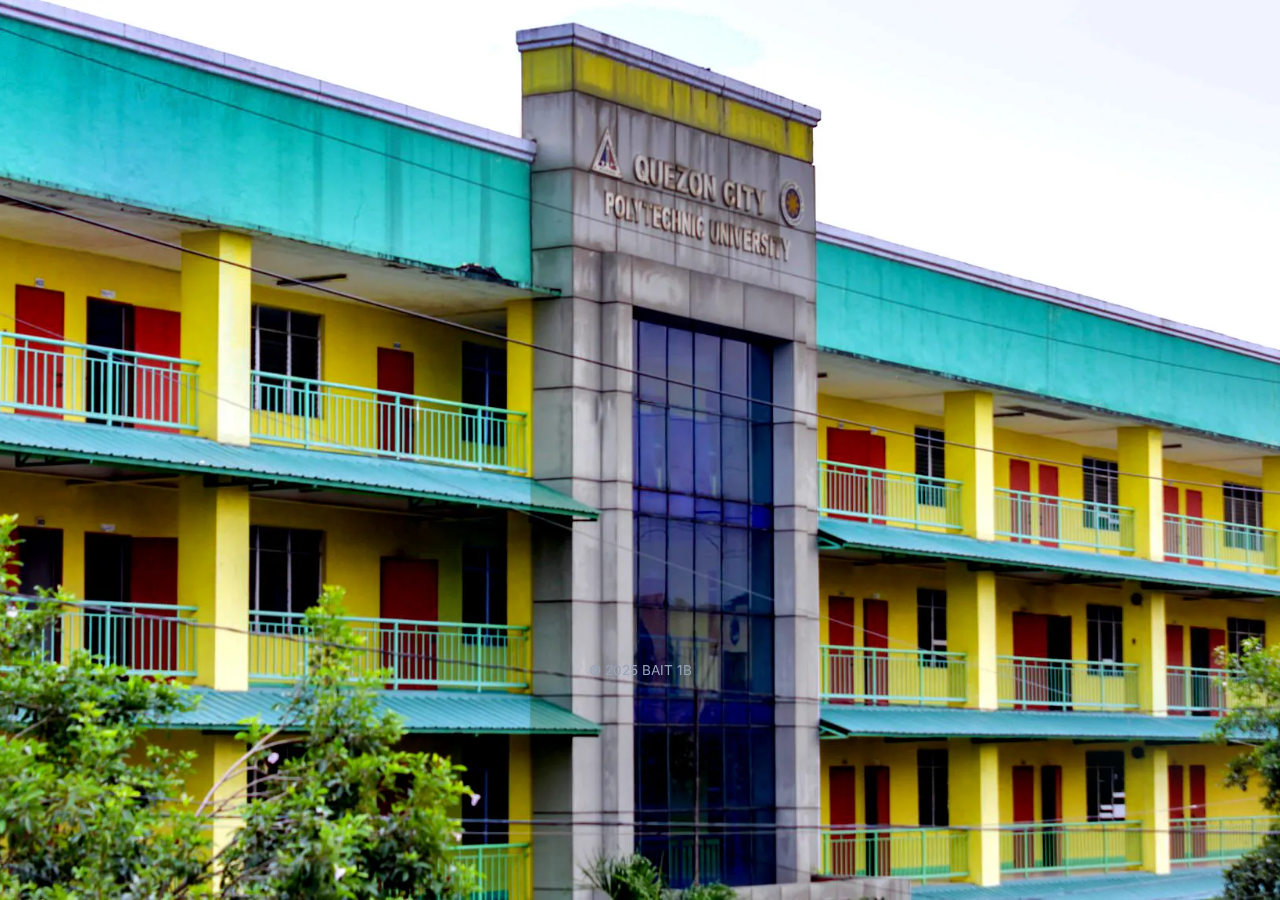
<file: Vibe Code Website/index.html>
<!DOCTYPE html>
<html lang="en">
<head>
  <meta charset="utf-8">
  <meta name="viewport" content="width=device-width, initial-scale=1">
  <title>Login</title>
  <link rel="stylesheet" href="style.css">
</head>
<body>
  <div class="bg"></div>
  <main class="container">
    <form class="login-card" id="loginForm" autocomplete="off">
      <h1 class="logo">Welcome</h1>
      <div class="field">
        <label for="username">Username</label>
        <input id="username" name="username" type="text" required>
      </div>
      <div class="field">
        <label for="password">Password</label>
        <input id="password" name="password" type="password" required>
      </div>
      <button type="submit" class="btn">Sign In</button>
      <div class="links">
        <a href="#" class="link" id="forgotPassword">Forgot Password?</a>
        <a href="#" class="link" id="createAccount">Create Account</a>
      </div>
      <div class="admin-section">
        <button type="button" class="admin-btn" id="adminBtn">Are you an Admin?</button>
      </div>
    </form>
    <footer class="copyright">© 2025 BAIT 1B</footer>
  </main>
  
  <!-- Error Modal -->
  <div class="modal-overlay" id="errorModal">
    <div class="modal">
      <div class="error-icon">❌</div>
      <h2 class="error-title">Login Failed</h2>
      <p class="error-message">Incorrect username or password. Please try again.</p>
      <button class="retry-btn" id="retryBtn">Retry</button>
    </div>
  </div>
  
  <!-- Success Modal -->
  <div class="modal-overlay" id="successModal">
    <div class="modal">
      <div class="success-icon">✅</div>
      <h2 class="success-title">Login Successful</h2>
      <p class="success-message" id="welcomeMessage">Welcome back!</p>
      <button class="done-btn" id="doneBtn">Done</button>
    </div>
  </div>
  
  <!-- Loading Screen Modal -->
  <div class="modal-overlay" id="loadingModal">
    <div class="modal loading-modal">
      <div class="loading-content">
        <div class="loading-spinner"></div>
        <h2 class="loading-title">Loading...</h2>
        <p class="loading-message">Preparing your workspace</p>
        <div class="loading-progress">
          <div class="progress-bar">
            <div class="progress-fill" id="progressFill"></div>
          </div>
          <span class="progress-text" id="progressText">0%</span>
        </div>
      </div>
    </div>
  </div>
  
  <script src="script.js"></script>
</body>
</html>
</file>
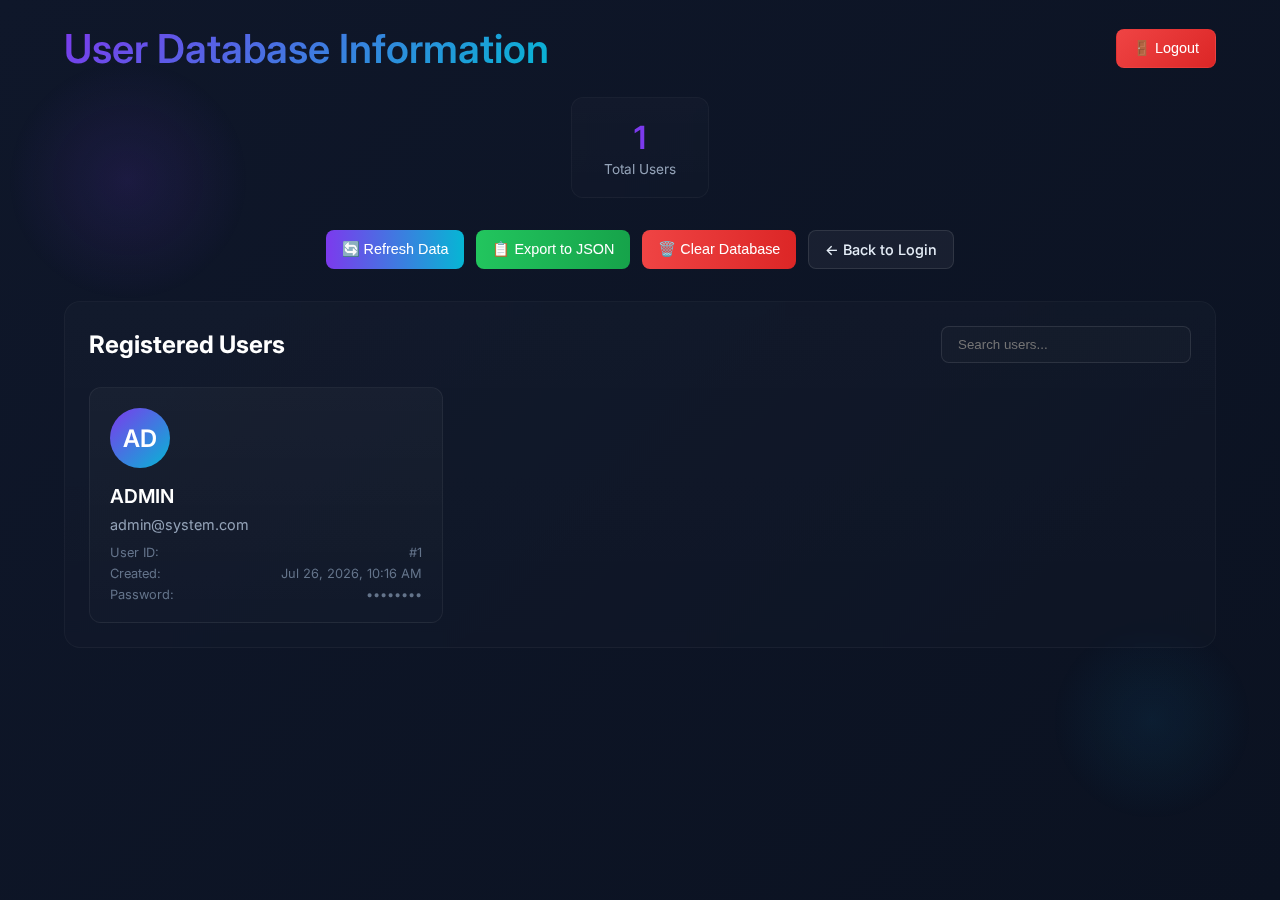
<file: Vibe Code Website/user-info.html>
<!DOCTYPE html>
<html lang="en">
<head>
  <meta charset="utf-8">
  <meta name="viewport" content="width=device-width, initial-scale=1">
  <title>User Information Database</title>
  <link rel="stylesheet" href="user-info.css">
</head>
<body>
  <div class="bg"></div>
  <main class="container">
    <div class="header">
      <div class="header-top">
        <h1 class="title">User Database Information</h1>
        <button class="logout-btn" id="logoutBtn">🚪 Logout</button>
      </div>
      <div class="stats">
        <div class="stat-card">
          <span class="stat-number" id="totalUsers">0</span>
          <span class="stat-label">Total Users</span>
        </div>
      </div>
    </div>
    
    <div class="controls">
      <button class="btn refresh-btn" id="refreshBtn">🔄 Refresh Data</button>
      <button class="btn export-btn" id="exportBtn">📋 Export to JSON</button>
      <button class="btn clear-btn" id="clearBtn">🗑️ Clear Database</button>
      <a href="index.html" class="btn back-btn">← Back to Login</a>
    </div>

    <div class="users-container">
      <div class="users-header">
        <h2>Registered Users</h2>
        <div class="search-box">
          <input type="text" id="searchInput" placeholder="Search users...">
        </div>
      </div>
      
      <div class="users-grid" id="usersGrid">
        <!-- User cards will be inserted here -->
      </div>
      
      <div class="empty-state" id="emptyState">
        <div class="empty-icon">👤</div>
        <h3>No Users Found</h3>
        <p>No users have been registered yet. Go to the login page to create an account.</p>
        <a href="index.html" class="btn">Create Account</a>
      </div>
    </div>

    <!-- Edit User Modal -->
    <div class="modal-overlay" id="editModal">
      <div class="modal">
        <div class="modal-header">
          <h2>Edit User</h2>
          <button class="close-btn" id="closeEditModal">×</button>
        </div>
        <form class="edit-form" id="editForm">
          <input type="hidden" id="editUserId">
          <div class="field">
            <label for="editUsername">Username</label>
            <input type="text" id="editUsername" name="username" required>
          </div>
          <div class="field">
            <label for="editEmail">Email</label>
            <input type="email" id="editEmail" name="email" required>
          </div>
          <div class="field">
            <label for="editPassword">Password (leave blank to keep current)</label>
            <input type="password" id="editPassword" name="password" placeholder="Enter new password or leave blank">
          </div>
          <div class="modal-actions">
            <button type="button" class="btn cancel-btn" id="cancelEdit">Cancel</button>
            <button type="submit" class="btn save-btn">Save Changes</button>
          </div>
        </form>
      </div>
    </div>

    <!-- Delete Confirmation Modal -->
    <div class="modal-overlay" id="deleteModal">
      <div class="modal">
        <div class="modal-header">
          <h2>Delete User</h2>
          <button class="close-btn" id="closeDeleteModal">×</button>
        </div>
        <div class="delete-content">
          <div class="warning-icon">⚠️</div>
          <p>Are you sure you want to delete user <strong id="deleteUsername"></strong>?</p>
          <p class="warning-text">This action cannot be undone.</p>
          <div class="modal-actions">
            <button type="button" class="btn cancel-btn" id="cancelDelete">Cancel</button>
            <button type="button" class="btn delete-btn" id="confirmDelete">Delete User</button>
          </div>
        </div>
      </div>
    </div>
  </main>
  <script src="user-info.js"></script>
</body>
</html>
</file>
<file: Vibe Code Website/style.css>
@import url('https://fonts.googleapis.com/css2?family=Inter:wght@300;400;600&display=swap');
:root { --bg1:#0f172a; --bg2:#0b1221; --accent:#7c3aed; --glass: rgba(255,255,255,0.06); --card:#0b1220; }
*{box-sizing:border-box}
html,body{height:100%}
body{
  margin:0;
  font-family:'Inter',system-ui,Segoe UI,Roboto,Helvetica,Arial,sans-serif;
  background-image: url('Picture Only/batasan-campus.webp');
  background-size: cover;
  background-position: center;
  background-attachment: fixed;
  color:#e6eef8;
  display:flex;
  align-items:center;
  justify-content:center;
  overflow:hidden;
}
.bg{
  position:fixed;
  inset:0;
  background:
    radial-gradient(600px 600px at 10% 20%, rgba(124,58,237,0.12), transparent 20%),
    radial-gradient(500px 500px at 90% 80%, rgba(14,165,233,0.08), transparent 20%);
  animation: bgShift 10s linear infinite alternate;
  z-index:0;
}
@keyframes bgShift{
  from{transform:scale(1) rotate(0deg);} 
  to{transform:scale(1.05) rotate(3deg);} 
}
.container{
  position:relative;
  z-index:1;
  width:100%;
  max-width:420px;
  padding:24px;
  display:flex;
  flex-direction:column;
  align-items:center;
}
.login-card{
  width:100%;
  background:linear-gradient(180deg, rgba(255,255,255,0.02), rgba(255,255,255,0.01));
  border:1px solid rgba(255,255,255,0.04);
  padding:28px;
  border-radius:14px;
  box-shadow: 0 8px 30px rgba(2,6,23,0.6);
  backdrop-filter: blur(6px) saturate(120%);
  transform:translateY(20px) scale(0.98);
  opacity:0;
  animation: cardIn 700ms cubic-bezier(.2,.9,.3,1) forwards;
  display:flex;
  flex-direction:column;
  gap:16px;
}
@keyframes cardIn{
  to{transform:translateY(0) scale(1); opacity:1;}
}
.logo{
  margin:0;
  font-size:1.6rem;
  letter-spacing:0.6px;
  text-align:center;
  font-weight:600;
  color:#fff;
}
.field{display:flex;flex-direction:column;gap:6px}
label{font-size:0.85rem;color:#cbd5e1}
input{
  appearance:none;
  border:1px solid rgba(255,255,255,0.06);
  background:linear-gradient(180deg, rgba(255,255,255,0.02), rgba(255,255,255,0.01));
  color:#e6eef8;
  padding:12px 14px;
  border-radius:10px;
  outline:none;
  transition: box-shadow .18s ease, transform .12s ease, border-color .12s ease;
  font-size:1rem;
}
input:focus{
  box-shadow:0 6px 20px rgba(124,58,237,0.18);
  border-color:rgba(124,58,237,0.9);
  transform:translateY(-2px);
}
.btn{
  margin-top:6px;
  padding:12px 14px;
  background:linear-gradient(90deg,var(--accent),#06b6d4);
  border:none;
  color:#fff;
  font-weight:600;
  border-radius:10px;
  cursor:pointer;
  box-shadow:0 8px 20px rgba(7,10,25,0.6);
  transition:transform .12s ease, box-shadow .12s ease, opacity .12s;
}
.btn:active{transform:translateY(1px) scale(.998)}
.btn:hover{box-shadow:0 14px 30px rgba(7,10,25,0.7)}
.login-card.shake{ animation:shake .5s cubic-bezier(.36,.07,.19,.97); }
@keyframes shake{
  10%,90%{transform:translateX(-4px)}
  20%,80%{transform:translateX(6px)}
  30%,50%,70%{transform:translateX(-2px)}
  40%,60%{transform:translateX(2px)}
}
.login-card.success{ box-shadow:0 12px 40px rgba(34,197,94,0.12); border-color:rgba(34,197,94,0.15); }
.links{
  display:flex;
  justify-content:space-between;
  margin-top:12px;
  gap:16px;
}
.link{
  font-size:0.85rem;
  color:#94a3b8;
  text-decoration:none;
  transition:color .15s ease;
}
.link:hover{
  color:#7c3aed;
}
.admin-section{
  margin-top:16px;
  text-align:center;
}
.admin-btn{
  background:linear-gradient(90deg,#f59e0b,#d97706);
  border:none;
  color:#fff;
  padding:10px 20px;
  border-radius:8px;
  font-weight:600;
  font-size:0.9rem;
  cursor:pointer;
  transition:transform 0.12s ease, box-shadow 0.12s ease;
  box-shadow:0 6px 16px rgba(245,158,11,0.25);
}
.admin-btn:hover{
  box-shadow:0 10px 24px rgba(245,158,11,0.35);
  transform:translateY(-1px);
}
.admin-btn:active{
  transform:translateY(1px) scale(0.98);
}
.copyright{
  margin-top:14px;
  text-align:center;
  font-size:0.85rem;
  color:#94a3b8;
  width:100%;
}
.modal-overlay{
  position:fixed;
  inset:0;
  background:rgba(0,0,0,0.7);
  display:flex;
  align-items:center;
  justify-content:center;
  z-index:1000;
  opacity:0;
  visibility:hidden;
  transition:opacity 0.3s ease, visibility 0.3s ease;
}
.modal-overlay.show{
  opacity:1;
  visibility:visible;
}
.modal{
  background:linear-gradient(180deg, rgba(255,255,255,0.05), rgba(255,255,255,0.02));
  border:1px solid rgba(255,255,255,0.1);
  border-radius:16px;
  padding:32px;
  text-align:center;
  max-width:320px;
  width:90%;
  backdrop-filter:blur(10px) saturate(120%);
  box-shadow:0 20px 40px rgba(0,0,0,0.3);
  transform:scale(0.9) translateY(20px);
  transition:transform 0.3s cubic-bezier(0.4,0,0.2,1);
}
.modal-overlay.show .modal{
  transform:scale(1) translateY(0);
}
.error-icon{
  font-size:3rem;
  margin-bottom:16px;
  animation:shake 0.5s ease-in-out;
}
.success-icon{
  font-size:3rem;
  margin-bottom:16px;
  animation:bounce 0.6s ease-in-out;
}
@keyframes bounce{
  0%, 20%, 50%, 80%, 100%{transform:translateY(0);}
  40%{transform:translateY(-10px);}
  60%{transform:translateY(-5px);}
}
.error-title{
  color:#ef4444;
  margin:0 0 12px 0;
  font-size:1.4rem;
  font-weight:600;
}
.success-title{
  color:#22c55e;
  margin:0 0 12px 0;
  font-size:1.4rem;
  font-weight:600;
}
.error-message{
  color:#cbd5e1;
  margin:0 0 24px 0;
  font-size:0.95rem;
  line-height:1.5;
}
.success-message{
  color:#cbd5e1;
  margin:0 0 24px 0;
  font-size:0.95rem;
  line-height:1.5;
}
.retry-btn{
  background:linear-gradient(90deg,#ef4444,#dc2626);
  border:none;
  color:#fff;
  padding:12px 24px;
  border-radius:10px;
  font-weight:600;
  cursor:pointer;
  transition:transform 0.12s ease, box-shadow 0.12s ease;
  box-shadow:0 8px 20px rgba(239,68,68,0.3);
}
.done-btn{
  background:linear-gradient(90deg,#22c55e,#16a34a);
  border:none;
  color:#fff;
  padding:12px 24px;
  border-radius:10px;
  font-weight:600;
  cursor:pointer;
  transition:transform 0.12s ease, box-shadow 0.12s ease;
  box-shadow:0 8px 20px rgba(34,197,94,0.3);
}
.retry-btn:hover{
  box-shadow:0 12px 30px rgba(239,68,68,0.4);
}
.done-btn:hover{
  box-shadow:0 12px 30px rgba(34,197,94,0.4);
}
.retry-btn:active{
  transform:translateY(1px) scale(0.98);
}
.done-btn:active{
  transform:translateY(1px) scale(0.98);
}
@media (max-width:420px){
  .container{padding:18px}
  .login-card{padding:20px;border-radius:12px}
  .modal{padding:24px}
}

/* Loading Screen Styles */
.loading-modal{
  text-align:center;
  padding:40px 30px;
  max-width:400px;
}
.loading-content{
  display:flex;
  flex-direction:column;
  align-items:center;
  gap:20px;
}
.loading-spinner{
  width:60px;
  height:60px;
  border:4px solid rgba(124,58,237,0.2);
  border-top:4px solid #7c3aed;
  border-radius:50%;
  animation:spin 1s linear infinite;
  margin-bottom:10px;
}
@keyframes spin{
  0%{transform:rotate(0deg)}
  100%{transform:rotate(360deg)}
}
.loading-title{
  color:#e6eef8;
  font-size:1.4rem;
  font-weight:600;
  margin:0;
}
.loading-message{
  color:#94a3b8;
  font-size:0.95rem;
  margin:0;
}
.loading-progress{
  width:100%;
  display:flex;
  flex-direction:column;
  gap:8px;
  align-items:center;
}
.progress-bar{
  width:100%;
  height:8px;
  background:rgba(255,255,255,0.1);
  border-radius:4px;
  overflow:hidden;
  position:relative;
}
.progress-fill{
  height:100%;
  background:linear-gradient(90deg,#7c3aed,#a855f7);
  border-radius:4px;
  width:0%;
  transition:width 0.3s ease;
  position:relative;
}
.progress-fill::after{
  content:'';
  position:absolute;
  top:0;
  left:0;
  bottom:0;
  right:0;
  background:linear-gradient(90deg,transparent,rgba(255,255,255,0.4),transparent);
  animation:shimmer 2s infinite;
}
@keyframes shimmer{
  0%{transform:translateX(-100%)}
  100%{transform:translateX(100%)}
}
.progress-text{
  color:#a855f7;
  font-weight:600;
  font-size:0.9rem;
}
</file>
<file: Vibe Code Website/user-info.css>
@import url('https://fonts.googleapis.com/css2?family=Inter:wght@300;400;600&display=swap');
:root { 
  --bg1:#0f172a; 
  --bg2:#0b1221; 
  --accent:#7c3aed; 
  --glass: rgba(255,255,255,0.06); 
  --card:#0b1220; 
  --success:#22c55e;
  --danger:#ef4444;
}
*{box-sizing:border-box}
html,body{height:100%}
body{
  margin:0;
  font-family:'Inter',system-ui,Segoe UI,Roboto,Helvetica,Arial,sans-serif;
  background:linear-gradient(135deg,var(--bg1),var(--bg2));
  color:#e6eef8;
  min-height:100vh;
  overflow-x:hidden;
}
.bg{
  position:fixed;
  inset:0;
  background:
    radial-gradient(600px 600px at 10% 20%, rgba(124,58,237,0.12), transparent 20%),
    radial-gradient(500px 500px at 90% 80%, rgba(14,165,233,0.08), transparent 20%);
  animation: bgShift 10s linear infinite alternate;
  z-index:0;
}
@keyframes bgShift{
  from{transform:scale(1) rotate(0deg);} 
  to{transform:scale(1.05) rotate(3deg);} 
}
.container{
  position:relative;
  z-index:1;
  max-width:1200px;
  margin:0 auto;
  padding:24px;
  min-height:100vh;
}
.header{
  text-align:center;
  margin-bottom:32px;
}
.header-top{
  display:flex;
  justify-content:space-between;
  align-items:center;
  margin-bottom:24px;
}
.title{
  font-size:2.5rem;
  font-weight:600;
  margin:0;
  background:linear-gradient(135deg,#7c3aed,#06b6d4);
  -webkit-background-clip:text;
  -webkit-text-fill-color:transparent;
  background-clip:text;
}
.logout-btn{
  background:linear-gradient(135deg,#ef4444,#dc2626);
  color:#fff;
  border:none;
  padding:10px 16px;
  border-radius:8px;
  font-weight:500;
  cursor:pointer;
  font-size:0.9rem;
  transition:all 0.15s ease;
  display:flex;
  align-items:center;
  gap:6px;
  border:1px solid rgba(239,68,68,0.3);
}
.logout-btn:hover{
  background:linear-gradient(135deg,#dc2626,#b91c1c);
  transform:translateY(-1px);
  box-shadow:0 4px 12px rgba(239,68,68,0.3);
}
.stats{
  display:flex;
  justify-content:center;
  gap:20px;
  margin-bottom:24px;
}
.stat-card{
  background:linear-gradient(180deg, rgba(255,255,255,0.02), rgba(255,255,255,0.01));
  border:1px solid rgba(255,255,255,0.04);
  padding:20px 32px;
  border-radius:12px;
  text-align:center;
  backdrop-filter:blur(6px);
  display:flex;
  flex-direction:column;
  gap:4px;
}
.stat-number{
  font-size:2rem;
  font-weight:600;
  color:var(--accent);
}
.stat-label{
  font-size:0.85rem;
  color:#94a3b8;
}
.controls{
  display:flex;
  gap:12px;
  justify-content:center;
  margin-bottom:32px;
  flex-wrap:wrap;
}
.btn{
  padding:10px 16px;
  border:none;
  border-radius:8px;
  font-weight:500;
  cursor:pointer;
  text-decoration:none;
  font-size:0.9rem;
  transition:all 0.15s ease;
  display:inline-flex;
  align-items:center;
  gap:6px;
}
.refresh-btn{
  background:linear-gradient(90deg,var(--accent),#06b6d4);
  color:#fff;
}
.export-btn{
  background:linear-gradient(90deg,var(--success),#16a34a);
  color:#fff;
}
.clear-btn{
  background:linear-gradient(90deg,var(--danger),#dc2626);
  color:#fff;
}
.back-btn{
  background:rgba(255,255,255,0.05);
  border:1px solid rgba(255,255,255,0.1);
  color:#e6eef8;
}
.btn:hover{
  transform:translateY(-2px);
  box-shadow:0 8px 25px rgba(0,0,0,0.2);
}
.users-container{
  background:linear-gradient(180deg, rgba(255,255,255,0.02), rgba(255,255,255,0.01));
  border:1px solid rgba(255,255,255,0.04);
  border-radius:16px;
  padding:24px;
  backdrop-filter:blur(6px);
}
.users-header{
  display:flex;
  justify-content:space-between;
  align-items:center;
  margin-bottom:24px;
  flex-wrap:wrap;
  gap:16px;
}
.users-header h2{
  margin:0;
  font-size:1.5rem;
  color:#fff;
}
.search-box{
  position:relative;
}
.search-box input{
  padding:10px 16px;
  border:1px solid rgba(255,255,255,0.1);
  background:rgba(255,255,255,0.02);
  border-radius:8px;
  color:#e6eef8;
  outline:none;
  width:250px;
  transition:border-color 0.15s ease;
}
.search-box input:focus{
  border-color:var(--accent);
}
.users-grid{
  display:grid;
  grid-template-columns:repeat(auto-fill,minmax(300px,1fr));
  gap:20px;
}
.user-card{
  background:linear-gradient(180deg, rgba(255,255,255,0.03), rgba(255,255,255,0.01));
  border:1px solid rgba(255,255,255,0.06);
  border-radius:12px;
  padding:20px;
  transition:transform 0.15s ease, box-shadow 0.15s ease;
  position:relative;
}
.user-card:hover{
  transform:translateY(-4px);
  box-shadow:0 12px 30px rgba(0,0,0,0.15);
}
.user-card:hover .user-actions{
  opacity:1;
  visibility:visible;
}
.user-actions{
  position:absolute;
  top:12px;
  right:12px;
  display:flex;
  gap:8px;
  opacity:0;
  visibility:hidden;
  transition:all 0.15s ease;
}
.action-btn{
  width:32px;
  height:32px;
  border:none;
  border-radius:6px;
  cursor:pointer;
  display:flex;
  align-items:center;
  justify-content:center;
  font-size:0.9rem;
  transition:all 0.15s ease;
}
.edit-btn{
  background:rgba(124,58,237,0.2);
  color:var(--accent);
  border:1px solid rgba(124,58,237,0.3);
}
.delete-btn{
  background:rgba(239,68,68,0.2);
  color:var(--danger);
  border:1px solid rgba(239,68,68,0.3);
}
.action-btn:hover{
  transform:scale(1.1);
  box-shadow:0 4px 12px rgba(0,0,0,0.2);
}
.edit-btn:hover{
  background:rgba(124,58,237,0.3);
}
.delete-btn:hover{
  background:rgba(239,68,68,0.3);
}
.user-avatar{
  width:60px;
  height:60px;
  border-radius:50%;
  background:linear-gradient(135deg,var(--accent),#06b6d4);
  display:flex;
  align-items:center;
  justify-content:center;
  font-size:1.5rem;
  font-weight:600;
  color:#fff;
  margin-bottom:16px;
}
.user-name{
  font-size:1.2rem;
  font-weight:600;
  margin:0 0 8px 0;
  color:#fff;
}
.user-email{
  font-size:0.9rem;
  color:#94a3b8;
  margin:0 0 12px 0;
}
.user-details{
  display:flex;
  flex-direction:column;
  gap:6px;
  font-size:0.8rem;
  color:#64748b;
}
.user-detail{
  display:flex;
  justify-content:space-between;
}
.empty-state{
  text-align:center;
  padding:60px 20px;
  color:#94a3b8;
}
.empty-icon{
  font-size:4rem;
  margin-bottom:16px;
  opacity:0.5;
}
.empty-state h3{
  margin:0 0 12px 0;
  color:#e6eef8;
}
.empty-state p{
  margin:0 0 24px 0;
  line-height:1.6;
}
.modal-overlay{
  position:fixed;
  inset:0;
  background:rgba(0,0,0,0.7);
  display:flex;
  align-items:center;
  justify-content:center;
  z-index:1000;
  opacity:0;
  visibility:hidden;
  transition:opacity 0.3s ease, visibility 0.3s ease;
}
.modal-overlay.show{
  opacity:1;
  visibility:visible;
}
.modal{
  background:linear-gradient(180deg, rgba(255,255,255,0.05), rgba(255,255,255,0.02));
  border:1px solid rgba(255,255,255,0.1);
  border-radius:16px;
  padding:0;
  max-width:480px;
  width:90%;
  backdrop-filter:blur(10px) saturate(120%);
  box-shadow:0 20px 40px rgba(0,0,0,0.3);
  transform:scale(0.9) translateY(20px);
  transition:transform 0.3s cubic-bezier(0.4,0,0.2,1);
  overflow:hidden;
}
.modal-overlay.show .modal{
  transform:scale(1) translateY(0);
}
.modal-header{
  padding:20px 24px;
  border-bottom:1px solid rgba(255,255,255,0.1);
  display:flex;
  justify-content:space-between;
  align-items:center;
}
.modal-header h2{
  margin:0;
  color:#fff;
  font-size:1.3rem;
}
.close-btn{
  background:none;
  border:none;
  color:#94a3b8;
  font-size:1.5rem;
  cursor:pointer;
  padding:4px;
  border-radius:4px;
  transition:background 0.15s ease;
}
.close-btn:hover{
  background:rgba(255,255,255,0.1);
}
.edit-form{
  padding:24px;
}
.field{
  margin-bottom:20px;
}
.field label{
  display:block;
  margin-bottom:6px;
  color:#cbd5e1;
  font-size:0.9rem;
}
.field input{
  width:100%;
  padding:12px 16px;
  border:1px solid rgba(255,255,255,0.1);
  background:rgba(255,255,255,0.02);
  border-radius:8px;
  color:#e6eef8;
  outline:none;
  transition:border-color 0.15s ease, box-shadow 0.15s ease;
  font-size:1rem;
}
.field input:focus{
  border-color:var(--accent);
  box-shadow:0 0 0 3px rgba(124,58,237,0.1);
}
.modal-actions{
  display:flex;
  gap:12px;
  justify-content:flex-end;
  margin-top:24px;
}
.cancel-btn{
  background:rgba(255,255,255,0.05);
  border:1px solid rgba(255,255,255,0.1);
  color:#e6eef8;
}
.save-btn{
  background:linear-gradient(90deg,var(--success),#16a34a);
  color:#fff;
}
.delete-content{
  padding:24px;
  text-align:center;
}
.warning-icon{
  font-size:3rem;
  margin-bottom:16px;
}
.delete-content p{
  margin:0 0 12px 0;
  color:#e6eef8;
}
.warning-text{
  color:#94a3b8;
  font-size:0.9rem;
  margin-bottom:24px !important;
}
.delete-btn{
  background:linear-gradient(90deg,var(--danger),#dc2626);
  color:#fff;
}
@media (max-width:768px){
  .container{padding:16px}
  .title{font-size:2rem}
  .controls{flex-direction:column;align-items:center}
  .users-header{flex-direction:column;align-items:stretch}
  .search-box input{width:100%}
  .users-grid{grid-template-columns:1fr}
  .modal{width:95%;max-width:none}
}
</file>
